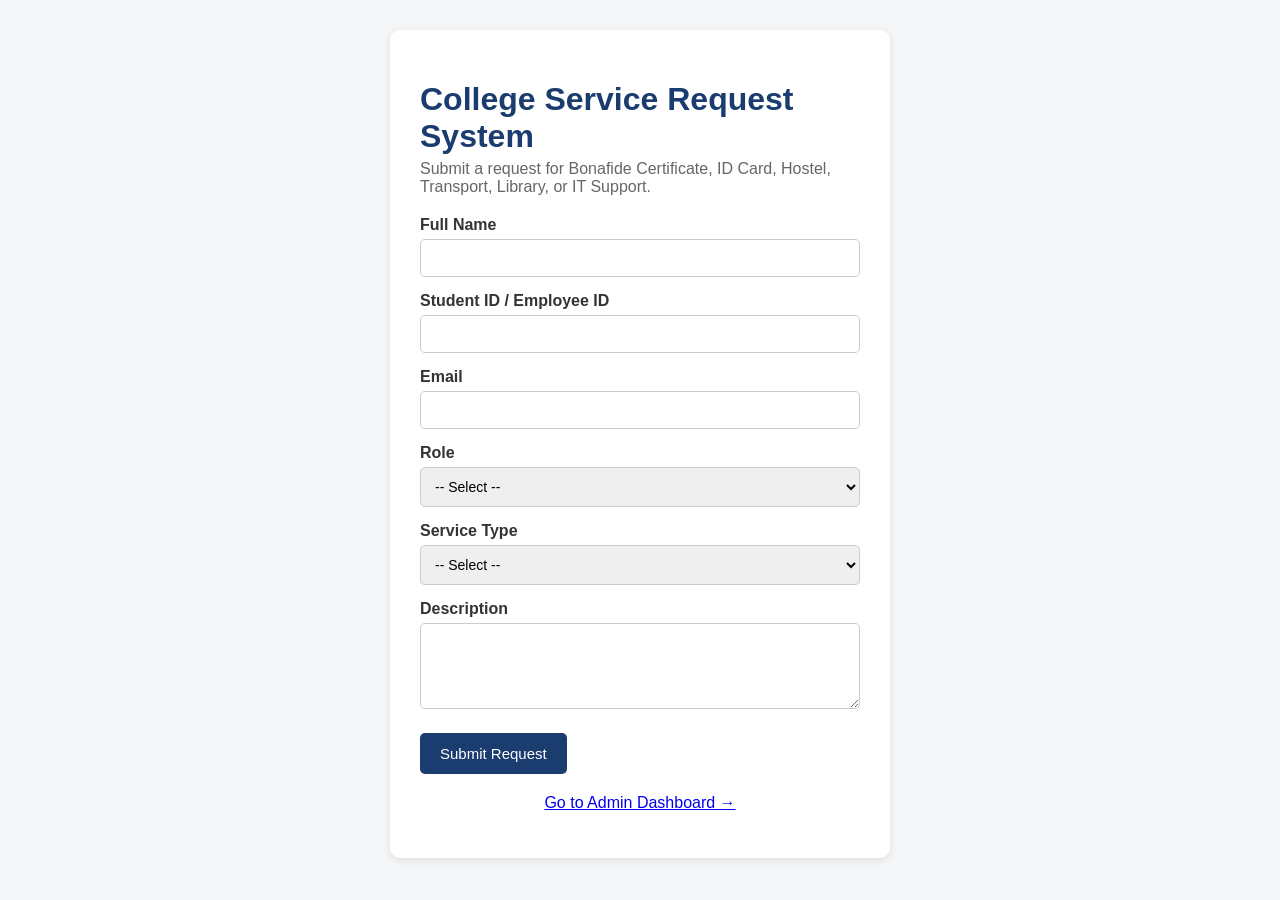
<file: frontend/index.html>
<!DOCTYPE html>
<html lang="en">
<head>
  <meta charset="UTF-8" />
  <title>College Service Request System</title>
  <link rel="stylesheet" href="style.css" />
</head>
<body>

  <div class="container">
    <h1>College Service Request System</h1>
    <p class="subtitle">Submit a request for Bonafide Certificate, ID Card, Hostel, Transport, Library, or IT Support.</p>

    <form id="requestForm">
      <label for="name">Full Name</label>
      <input type="text" id="name" required />

      <label for="id_number">Student ID / Employee ID</label>
      <input type="text" id="id_number" required />

      <label for="email">Email</label>
      <input type="email" id="email" required />

      <label for="role">Role</label>
      <select id="role" required>
        <option value="">-- Select --</option>
        <option value="Student">Student</option>
        <option value="Faculty">Faculty</option>
      </select>

      <label for="service_type">Service Type</label>
      <select id="service_type" required>
        <option value="">-- Select --</option>
        <option value="Bonafide Certificate">Bonafide Certificate</option>
        <option value="ID Card">ID Card</option>
        <option value="Hostel">Hostel</option>
        <option value="Transport">Transport</option>
        <option value="Library">Library</option>
        <option value="IT Support">IT Support</option>
      </select>

      <label for="description">Description</label>
      <textarea id="description" rows="4" required></textarea>

      <button type="submit">Submit Request</button>
    </form>

    <div id="resultBox" class="result-box hidden">
      <h3>Request Submitted!</h3>
      <p><strong>Request ID:</strong> <span id="resultId"></span></p>
      <p><strong>Status:</strong> <span id="resultStatus"></span></p>
    </div>

    <div id="errorBox" class="error-box hidden"></div>

    <p class="admin-link"><a href="admin.html">Go to Admin Dashboard →</a></p>
  </div>

  <script src="script.js"></script>
</body>
</html>
</file>
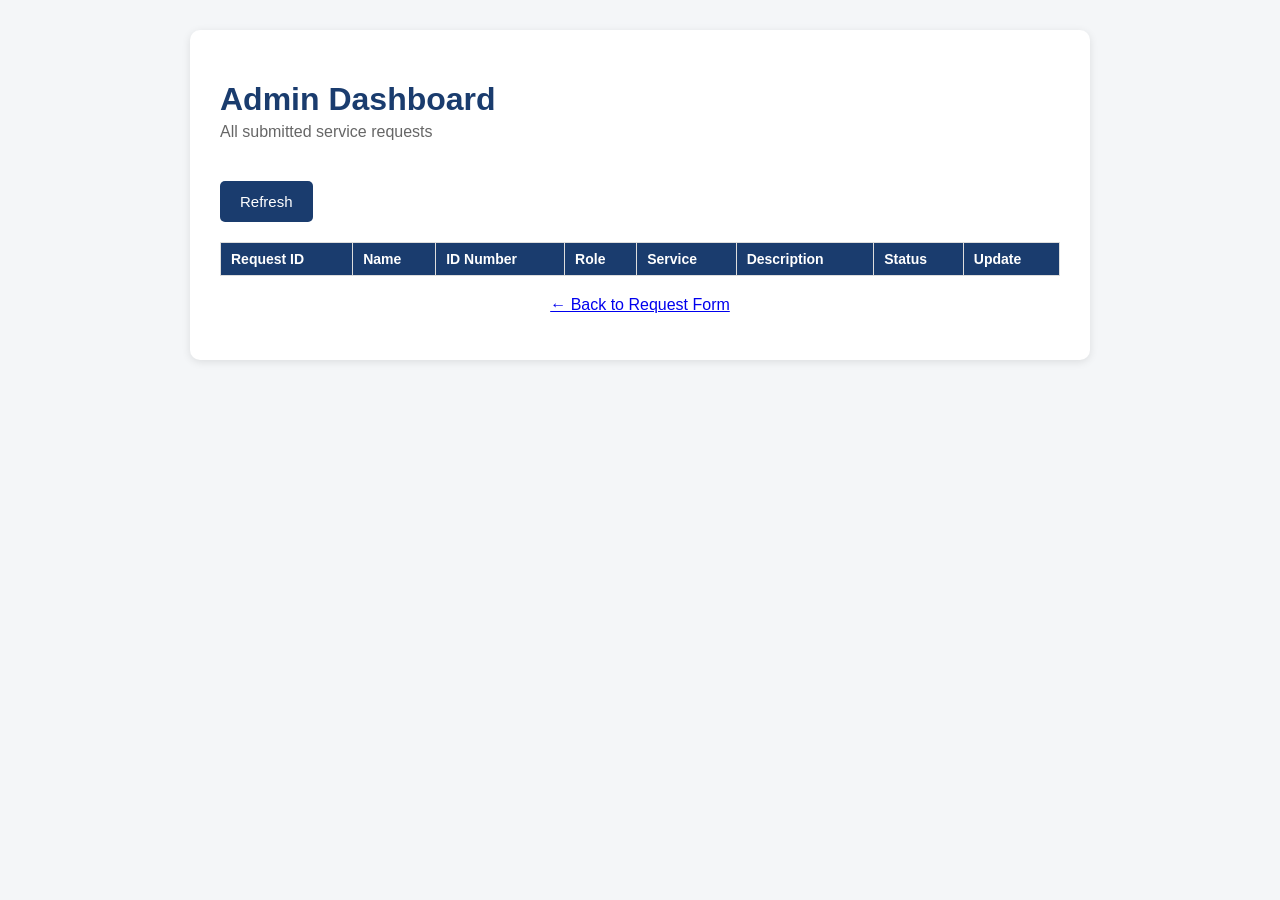
<file: frontend/admin.html>
<!DOCTYPE html>
<html lang="en">
<head>
  <meta charset="UTF-8" />
  <title>Admin Dashboard - College Service Requests</title>
  <link rel="stylesheet" href="style.css" />
</head>
<body>

  <div class="container wide">
    <h1>Admin Dashboard</h1>
    <p class="subtitle">All submitted service requests</p>

    <button id="refreshBtn">Refresh</button>

    <table id="requestsTable">
      <thead>
        <tr>
          <th>Request ID</th>
          <th>Name</th>
          <th>ID Number</th>
          <th>Role</th>
          <th>Service</th>
          <th>Description</th>
          <th>Status</th>
          <th>Update</th>
        </tr>
      </thead>
      <tbody id="requestsTableBody">
        <!-- Rows inserted here by JavaScript -->
      </tbody>
    </table>

    <p id="noDataMsg" class="hidden">No requests found yet.</p>

    <p class="admin-link"><a href="index.html">← Back to Request Form</a></p>
  </div>

  <script src="script.js"></script>
</body>
</html>
</file>
<file: frontend/style.css>
* {
  box-sizing: border-box;
  font-family: Arial, Helvetica, sans-serif;
}

body {
  background-color: #f4f6f8;
  margin: 0;
  padding: 30px 15px;
}

.container {
  max-width: 500px;
  margin: 0 auto;
  background: white;
  padding: 30px;
  border-radius: 10px;
  box-shadow: 0 2px 8px rgba(0,0,0,0.1);
}

.container.wide {
  max-width: 900px;
}

h1 {
  color: #1a3c6e;
  margin-bottom: 5px;
}

.subtitle {
  color: #666;
  margin-top: 0;
  margin-bottom: 20px;
}

label {
  display: block;
  margin-top: 15px;
  margin-bottom: 5px;
  font-weight: bold;
  color: #333;
}

input, select, textarea {
  width: 100%;
  padding: 10px;
  border: 1px solid #ccc;
  border-radius: 5px;
  font-size: 14px;
}

button {
  margin-top: 20px;
  padding: 12px 20px;
  background-color: #1a3c6e;
  color: white;
  border: none;
  border-radius: 5px;
  font-size: 15px;
  cursor: pointer;
}

button:hover {
  background-color: #12294d;
}

.result-box {
  margin-top: 20px;
  padding: 15px;
  background-color: #e6f4ea;
  border: 1px solid #34a853;
  border-radius: 5px;
}

.error-box {
  margin-top: 20px;
  padding: 15px;
  background-color: #fce8e6;
  border: 1px solid #ea4335;
  border-radius: 5px;
  color: #a30000;
}

.hidden {
  display: none;
}

.admin-link {
  margin-top: 20px;
  text-align: center;
}

table {
  width: 100%;
  border-collapse: collapse;
  margin-top: 20px;
}

th, td {
  border: 1px solid #ddd;
  padding: 8px 10px;
  text-align: left;
  font-size: 14px;
}

th {
  background-color: #1a3c6e;
  color: white;
}

tr:nth-child(even) {
  background-color: #f9f9f9;
}

.status-pending { color: #b36b00; font-weight: bold; }
.status-inprogress { color: #0b5394; font-weight: bold; }
.status-completed { color: #34a853; font-weight: bold; }

select.status-select {
  width: auto;
  padding: 5px;
}
</file>
